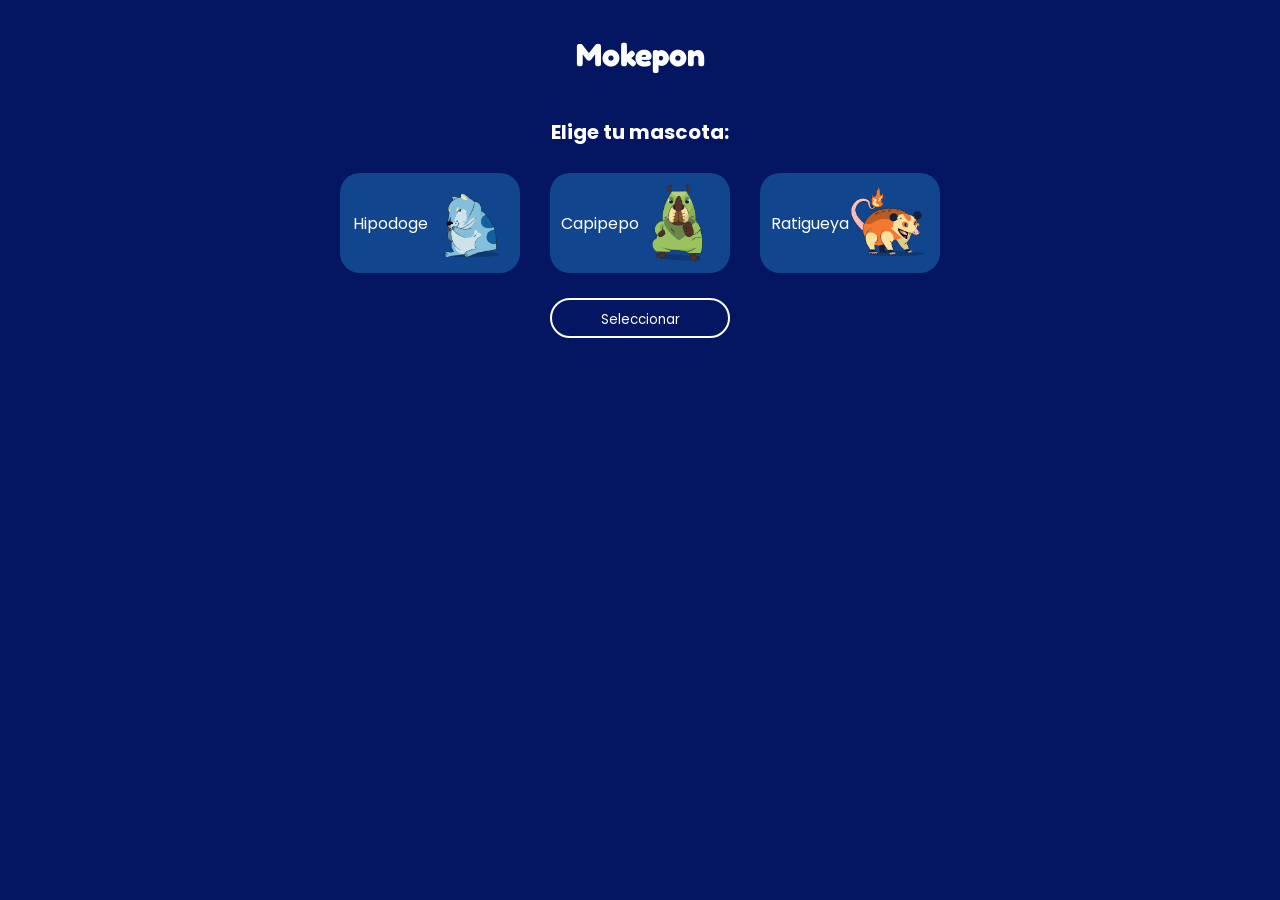
<file: mokepon/public/index.html>
<!DOCTYPE html>
<html>
    <head>
        <meta charset="utf-8">
        <title>MOKEPON!</title>
        <link rel="stylesheet" href="./style.css">
        <meta name="viewport" content="width=device-width, initial-scale=1.0">
    </head>
    <body>
        <section id="seleccionar-mascota">
            <h1 class="titulo" >Mokepon</h1>

            <h2 class="subtitulo">Elige tu mascota:</h2>

            <div id= 'contenedorTarjetas' class="tarjetas">

            </div>

            <button id="boton-mascota">Seleccionar</button>
        </section>

        <section id="ver-mapa">
            <h2 class="subtitulo">Recorre el mapa con tu Mokepon</h2>
            <canvas id="mapa"></canvas>
            <button 
                ontouchend="detenerMovimiento()" 
                onmouseup="detenerMovimiento()" 
                onmousedown="moverArriba()"
                ontouchstart="moverArriba()" 
                
                >Arriba</button>
            <div>
                <button 
                    onmouseup="detenerMovimiento()"
                    ontouchend="detenerMovimiento()" 
                    onmousedown="moverIzquierda()"
                    ontouchstart="moverIzquierda()" 
                    >Izquierda</button>
                <button 
                    onmouseup="detenerMovimiento()"
                    ontouchend="detenerMovimiento()" 
                    onmousedown="moverAbajo()" 
                    ontouchstart="MoverAbajo()" 
                    >Abajo</button>
                <button 
                    onmouseup="detenerMovimiento()"
                    ontouchend="detenerMovimiento()" 
                    onmousedown="moverDerecha()"
                    ontouchstart="moverDerecha()" 
                    >Derecha</button>
            </div>
        </section>

        <section id="seleccionar-ataque">
            <h1 class="titulo" >Mokepon</h1>
            <h2 class="subtitulo">Elige tu Ataque:</h2>

            <div id="contenedorAtaques" class="tarjetas-ataques">
            </div>
                <div id="mensajes">
                    <p id="resultado">Mucha Suerte!!</p>
                    <section id="reiniciar">
                        <button id="boton-reiniciar">Reiniciar 🕹</button>
                    </section>
                </div>
            <div class="ataques">
                <div class="ataques-jugador">
                    <p id="vidas-jugador">0</p>
                    <p id="mascota-jugador"> </p>
                    <div id="ataques-del-jugador"></div>
                </div>
                <div class="ataques-enemigo">
                    <p id="vidas-enemigo">0</p>
                    <p id="mascota-enemigo"> </p>
                    <div id="ataques-del-enemigo"></div>
                </div>        
            </div>
        </section>  
        <script src="js/main.js"></script>  
    </body>
    <!-- <script src="js/main.js"></script> EL JS SIEMPRE AL FINAL PARA QUE CARGE TODO EL HTML ANTERIOR, FORMA MAS FACIL DE HACER  -->
</html>
</file>
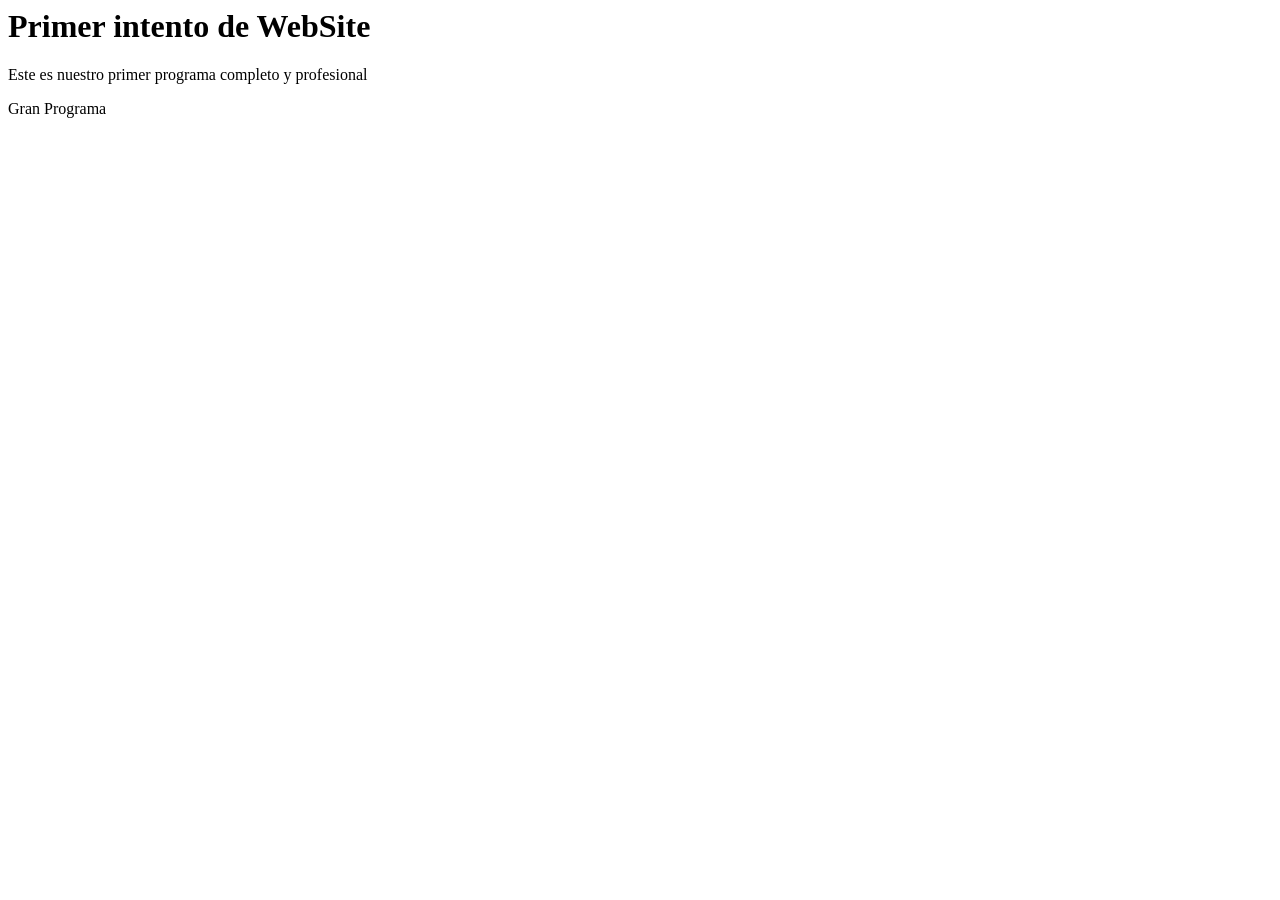
<file: pagina.html>
<html> 
<head>
	<meta charset="utf-8" />
	<title> Mi Primera Paginita </title>
	<script>
		let nombre = "";
		nombre = prompt("Cual es tu nombre? ")
		alert("Bienvenido " + nombre);
	</script>
</head>
<body> 
	<h1> Primer intento de 	WebSite </h1>
	<p> Este es nuestro primer programa completo y profesional </p>
	<p> Gran Programa</p>
</body>
</html
</file>
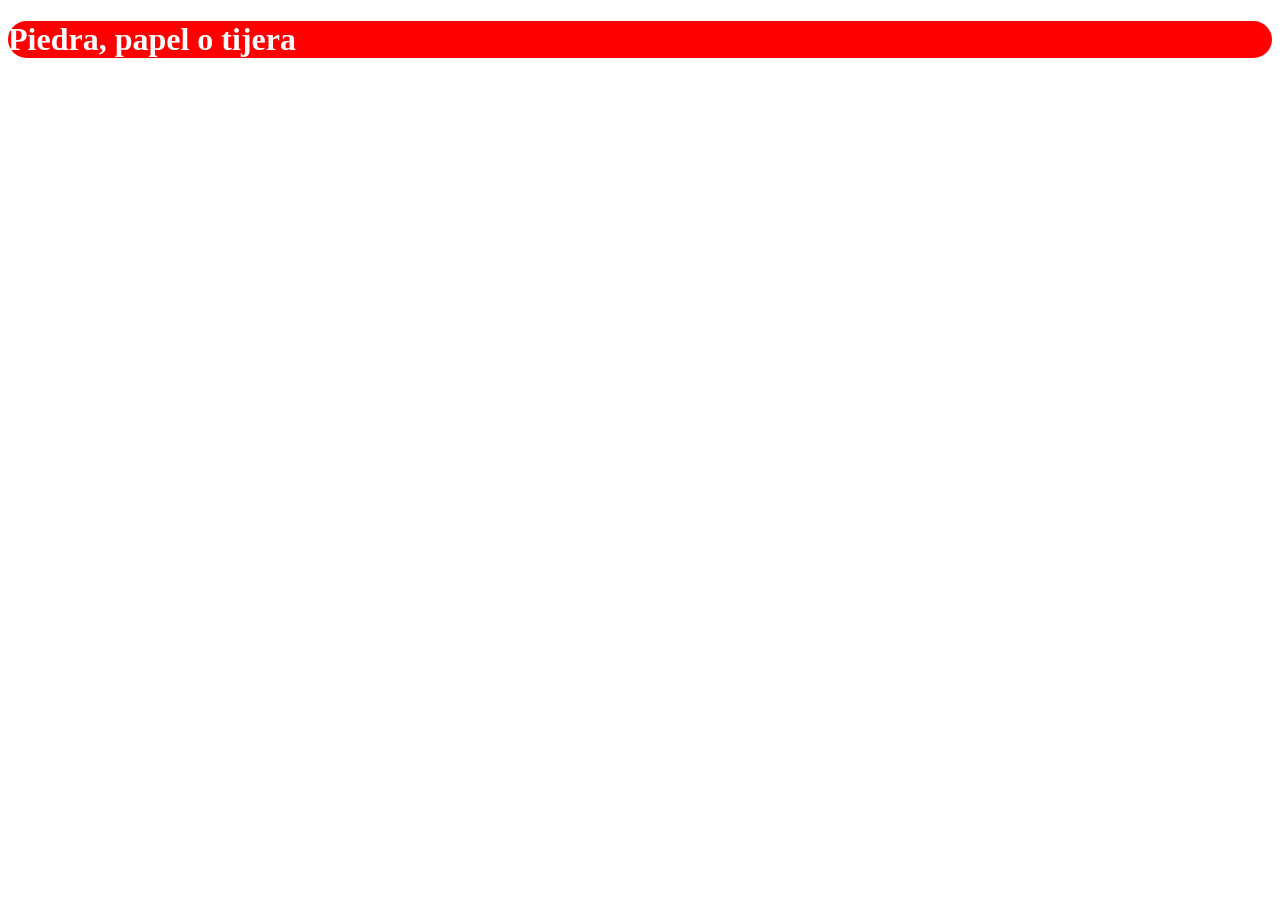
<file: piedrapapeltijera.html>
<!DOCTYPE html>
<html>
    <head>
        <meta charset="utf-8" />
        <title> Piedra, papel o tijera</title>
        <script src="js/main.js"></script>
        <link rel="stylesheet" href="style/style.css">
    </head>
    <body>
        <h1> Piedra, papel o tijera</h1>
    </body>
</html>
</file>
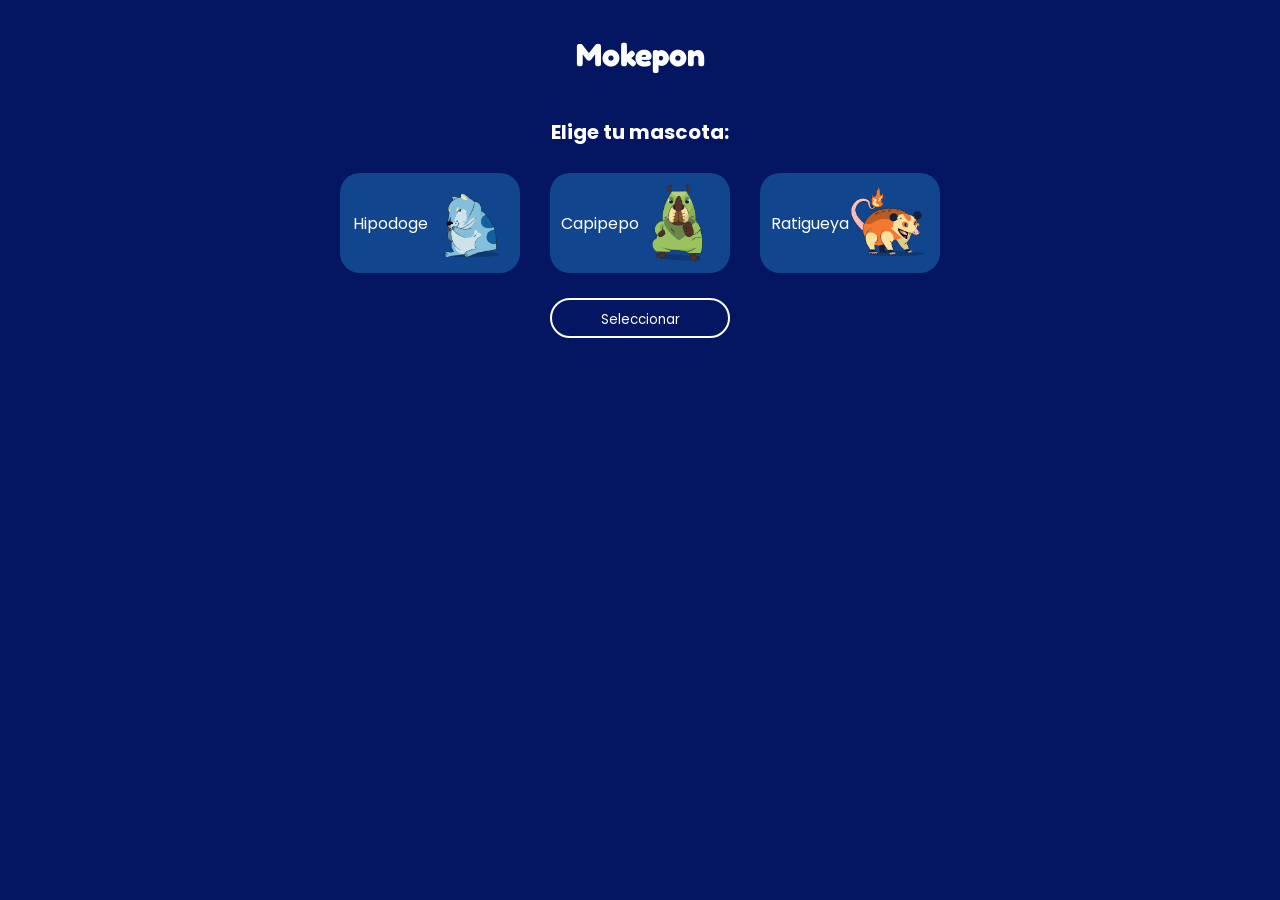
<file: mokepon/mokepon.html>
<!DOCTYPE html>
<html>
    <head>
        <meta charset="utf-8">
        <title>MOKEPON!</title>
        <link rel="stylesheet" href="./style.css">
        <meta name="viewport" content="width=device-width, initial-scale=1.0">
    </head>
    <body>
        <section id="seleccionar-mascota">
            <h1 class="titulo" >Mokepon</h1>

            <h2 class="subtitulo">Elige tu mascota:</h2>

            <div id= 'contenedorTarjetas' class="tarjetas">

            </div>

            <button id="boton-mascota">Seleccionar</button>
        </section>

        <section id="ver-mapa">
            <h2 class="subtitulo">Recorre el mapa con tu Mokepon</h2>
            <canvas id="mapa"></canvas>
            <button onmouseup="detenerMovimiento()" onmousedown="moverArriba()">Arriba</button>
            <div>
                <button onmouseup="detenerMovimiento()" onmousedown="moverIzquierda()">Izquierda</button>
                <button onmouseup="detenerMovimiento()" onmousedown="moverAbajo()">Abajo</button>
                <button onmouseup="detenerMovimiento()" onmousedown="moverDerecha()">Derecha</button>
            </div>
        </section>

        <section id="seleccionar-ataque">
            <h1 class="titulo" >Mokepon</h1>
            <h2 class="subtitulo">Elige tu Ataque:</h2>

            <div id="contenedorAtaques" class="tarjetas-ataques">
            </div>
                <div id="mensajes">
                    <p id="resultado">Mucha Suerte!!</p>
                    <section id="reiniciar">
                        <button id="boton-reiniciar">Reiniciar 🕹</button>
                    </section>
                </div>
            <div class="ataques">
                <div class="ataques-jugador">
                    <p id="vidas-jugador">0</p>
                    <p id="mascota-jugador"> </p>
                    <div id="ataques-del-jugador"></div>
                </div>
                <div class="ataques-enemigo">
                    <p id="vidas-enemigo">0</p>
                    <p id="mascota-enemigo"> </p>
                    <div id="ataques-del-enemigo"></div>
                </div>        
            </div>
        </section>  
        <script src="js/main.js"></script>  
    </body>
    <!-- <script src="js/main.js"></script> EL JS SIEMPRE AL FINAL PARA QUE CARGE TODO EL HTML ANTERIOR, FORMA MAS FACIL DE HACER  -->
</html>
</file>
<file: mokepon/public/style.css>
@import url('https://fonts.googleapis.com/css2?family=Fredoka+One&family=Poppins:wght@300&display=swap');


body{
    font-family: 'Poppins', sans-serif;
    background-color: #041562;
}

#seleccionar-mascota {
    display: flex;
    flex-direction: column;
    justify-content: center;
    align-items: center;
}

.titulo {
    color:white;
    font-size: 32px;
    font-family: 'Fredoka One', cursive;
}

.subtitulo{
    color: white;
    font-size: 20px;
}

.tarjetas, .tarjetas-ataques{
    display: flex;
    gap: 10px;
}

.tarjeta-de-mokepon {
    width: 180px;
    height: 100px;
    background-color: #11468f;
    padding: 12px;
    box-sizing: border-box;
    margin: 10px;
    border-radius: 20px;
    display: flex;
    color: white;
    align-items: center;
    justify-content: center;
}

.tarjeta-de-mokepon img {
    width: 80px;
}

#boton-mascota{
    width: 180px;
    height: 40px;
    border-radius: 20px;
    background: transparent;
    border: 2px solid white;
    color: white;
    font-family: 'Poppins', sans-serif;
    margin-top: 15px;
    padding: 10px;
}

input{
    display: none;
}

input:checked + label{
    width: 180px;
    background: #5d8bf4;
}

#seleccionar-ataque{
    flex-direction: column;
    align-items: center;
}

.boton-de-ataque{
    background: #11468F;
    padding: 10px;
    border-radius: 20px;
    box-sizing: border-box;
    border-color: transparent;
    width: 80px;
    color: white;
}

#mensajes {
    width: 280px;
    background: #EEEEEE;
    padding: 20px;
    margin-top: 20px;
    border-radius: 20px;
    display: flex;
    align-items: center;
    flex-direction: column;
}

#boton-reiniciar{
    border: none;
    color: #11468F;
    font-family: 'Poppins', sans-serif;
}

.ataques {
    display: grid;
    grid-template-columns: 100px 100px;
}

.ataques-jugador, .ataques-enemigo{
    display: flex;
    flex-direction: column;
    align-items: center;
}


#ver-mapa{
    flex-direction: column;
    align-items: center;
    justify-content: center;
}

#ver-mapa button{
    width: 80px;
    height: 40px;
    border-radius: 20px;
    background: transparent;
    border: 2px solid white;
    color: white;
    font-family: 'Poppins', sans-serif;
    margin: 5px 0;
}

@media (max-width: 560px){
    .tarjetas, .tarjetas-ataques{
        flex-direction: column;
    }

}

@media (max-width: 300px){
    #ver-mapa div{
        flex-direction: column;
        display: flex;
        align-items: center;
    }
}
</file>
<file: style/style.css>
h1 {
    background-color: red;
    color: white;
    font-family: Georgia, 'Times New Roman', Times, serif;
    border-radius: 20px;
    position: center;
}
</file>
<file: mokepon/style.css>
@import url('https://fonts.googleapis.com/css2?family=Fredoka+One&family=Poppins:wght@300&display=swap');


body{
    font-family: 'Poppins', sans-serif;
    background-color: #041562;
}

#seleccionar-mascota {
    display: flex;
    flex-direction: column;
    justify-content: center;
    align-items: center;
}

.titulo {
    color:white;
    font-size: 32px;
    font-family: 'Fredoka One', cursive;
}

.subtitulo{
    color: white;
    font-size: 20px;
}

.tarjetas, .tarjetas-ataques{
    display: flex;
    gap: 10px;
}

.tarjeta-de-mokepon {
    width: 180px;
    height: 100px;
    background-color: #11468f;
    padding: 12px;
    box-sizing: border-box;
    margin: 10px;
    border-radius: 20px;
    display: flex;
    color: white;
    align-items: center;
    justify-content: center;
}

.tarjeta-de-mokepon img {
    width: 80px;
}

#boton-mascota{
    width: 180px;
    height: 40px;
    border-radius: 20px;
    background: transparent;
    border: 2px solid white;
    color: white;
    font-family: 'Poppins', sans-serif;
    margin-top: 15px;
    padding: 10px;
}

input{
    display: none;
}

input:checked + label{
    width: 180px;
    background: #5d8bf4;
}

#seleccionar-ataque{
    flex-direction: column;
    align-items: center;
}

.boton-de-ataque{
    background: #11468F;
    padding: 10px;
    border-radius: 20px;
    box-sizing: border-box;
    border-color: transparent;
    width: 80px;
    color: white;
}

#mensajes {
    width: 280px;
    background: #EEEEEE;
    padding: 20px;
    margin-top: 20px;
    border-radius: 20px;
    display: flex;
    align-items: center;
    flex-direction: column;
}

#boton-reiniciar{
    border: none;
    color: #11468F;
    font-family: 'Poppins', sans-serif;
}

.ataques {
    display: grid;
    grid-template-columns: 100px 100px;
}

.ataques-jugador, .ataques-enemigo{
    display: flex;
    flex-direction: column;
    align-items: center;
}


#ver-mapa{
    flex-direction: column;
    align-items: center;
    justify-content: center;
}

#ver-mapa button{
    width: 80px;
    height: 40px;
    border-radius: 20px;
    background: transparent;
    border: 2px solid white;
    color: white;
    font-family: 'Poppins', sans-serif;
    margin: 5px 0;
}

@media (max-width: 560px){
    .tarjetas, .tarjetas-ataques{
        flex-direction: column;
    }

}

@media (max-width: 300px){
    #ver-mapa div{
        flex-direction: column;
        display: flex;
        align-items: center;
    }
}
</file>
